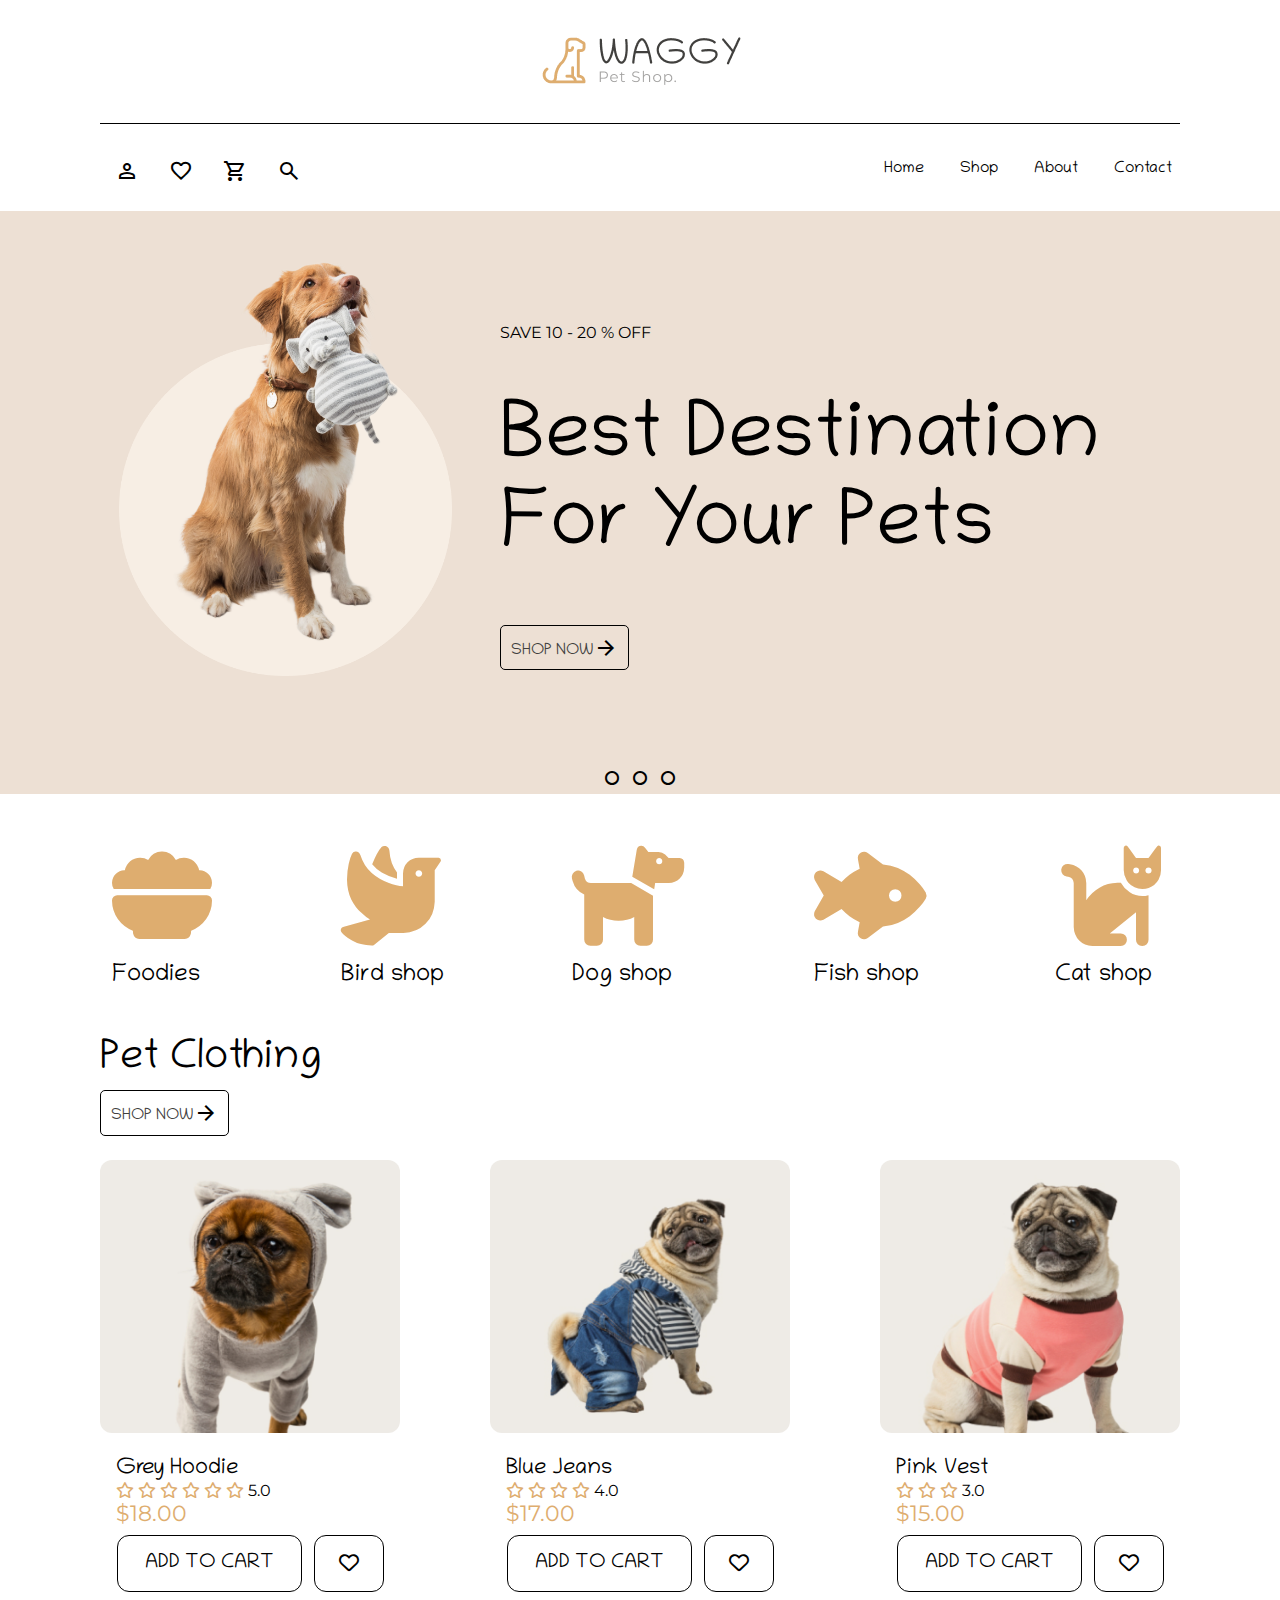
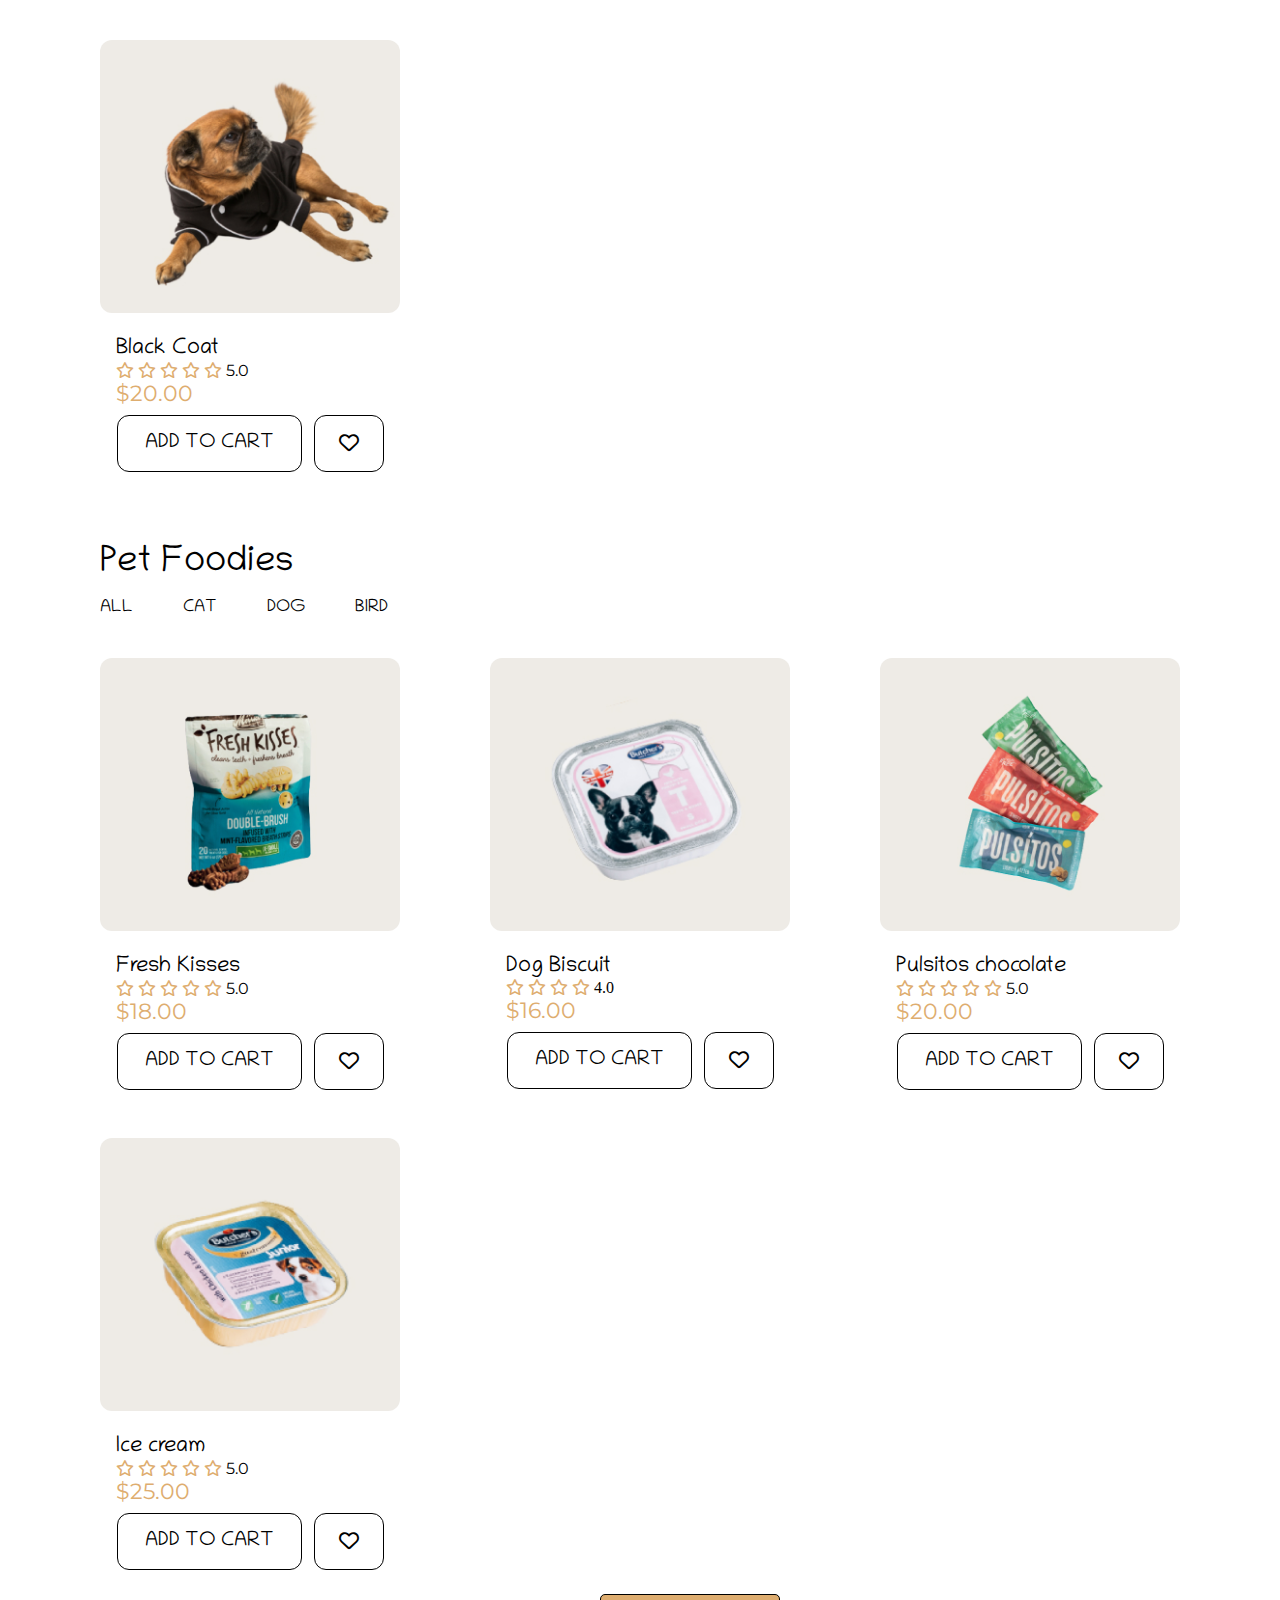
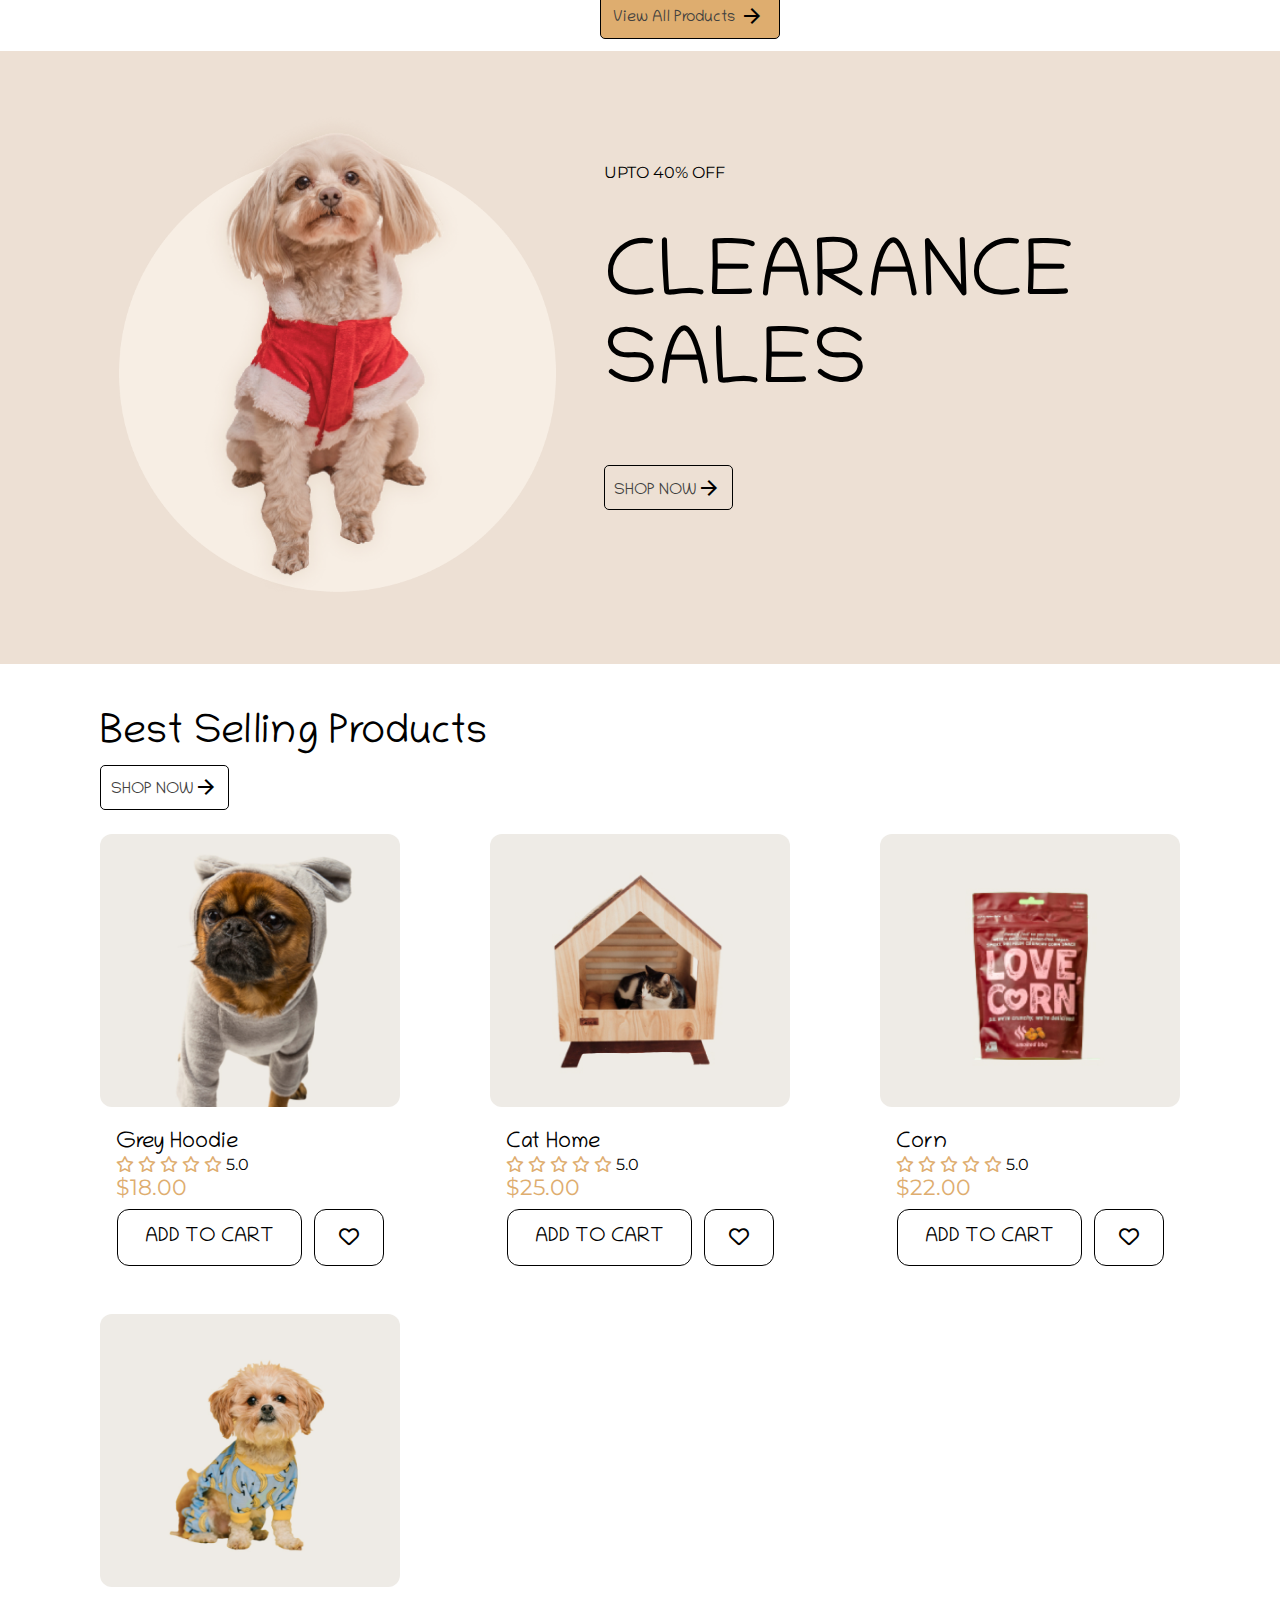
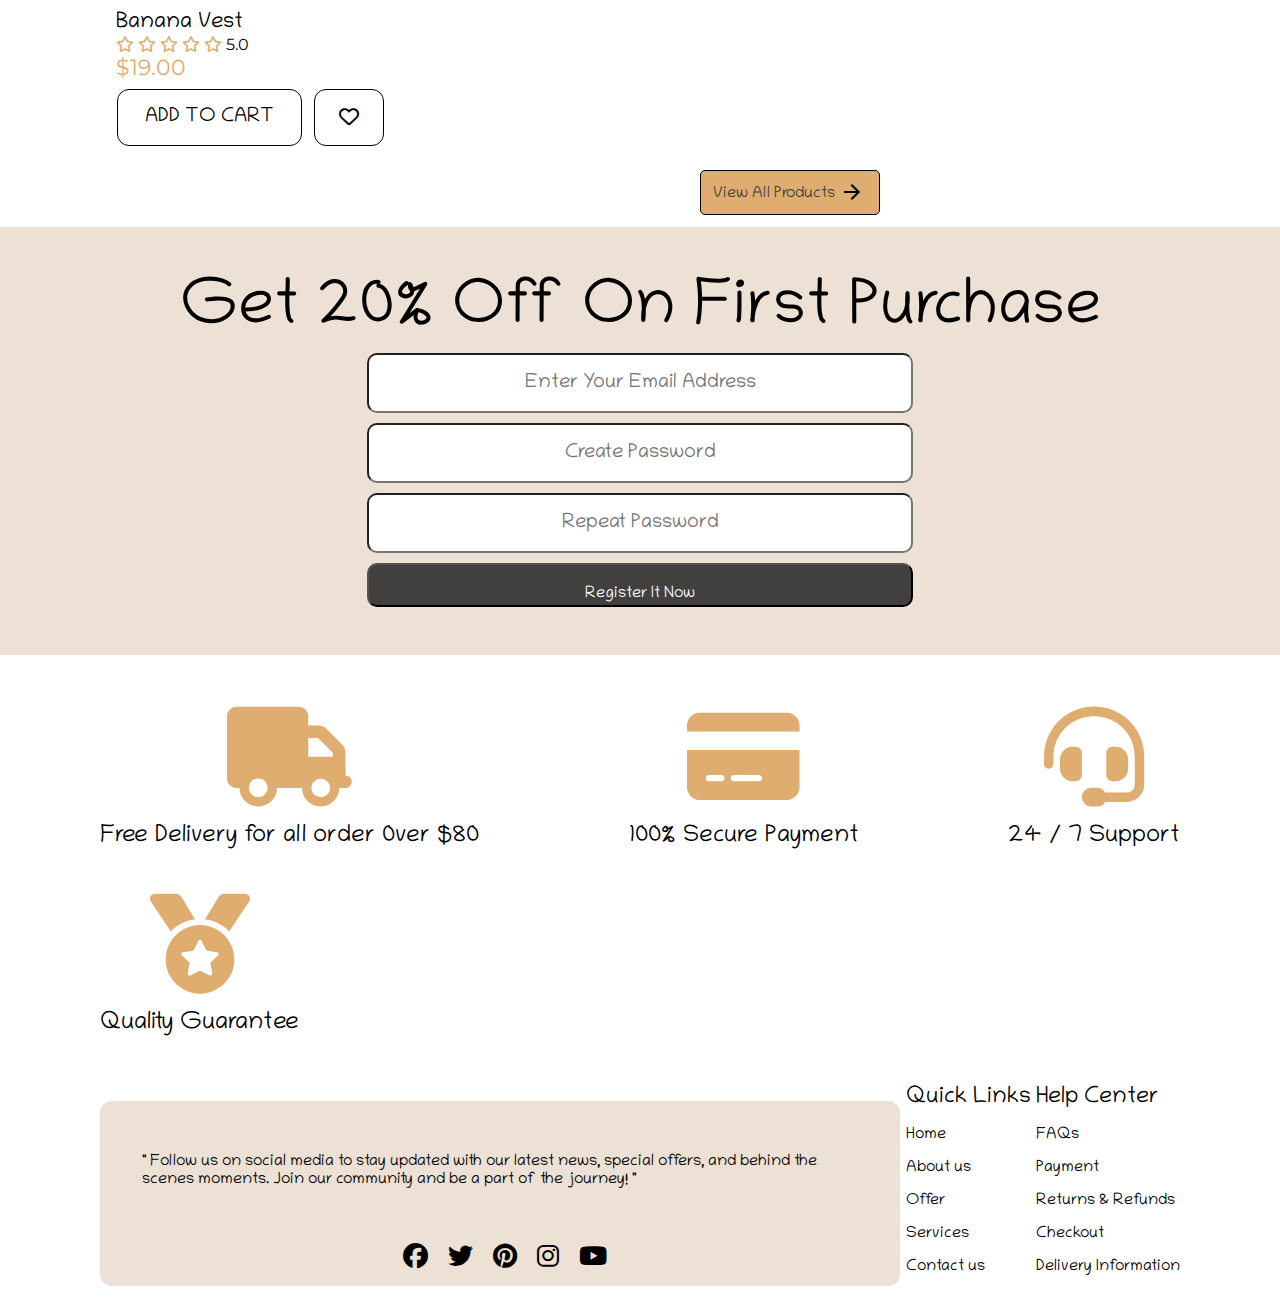
<file: index.html>
<!DOCTYPE html>
<html lang="en">

<head>
    <meta charset="UTF-8">
    <meta name="viewport" content="width=device-width, initial-scale=1.0">
    <title>Pet shop</title>
    <!-- font family links -->
    <link rel="preconnect" href="https://fonts.googleapis.com">
    <link rel="preconnect" href="https://fonts.gstatic.com" crossorigin>
    <link href="https://fonts.googleapis.com/css2?family=Chilanka&display=swap" rel="stylesheet">
    <link href="https://fonts.googleapis.com/css2?family=Montserrat:ital,wght@0,100..900;1,100..900&display=swap"
        rel="stylesheet">
    <!-- navbar icons links google fonts -->
    <link rel="stylesheet"
        href="https://fonts.googleapis.com/css2?family=Material+Symbols+Outlined:opsz,wght,FILL,GRAD@20..48,100..700,0..1,-50..200" />
    <!-- font awesome links -->
    <link rel="stylesheet" href="https://cdnjs.cloudflare.com/ajax/libs/font-awesome/6.7.2/css/all.min.css"
        integrity="sha512-Evv84Mr4kqVGRNSgIGL/F/aIDqQb7xQ2vcrdIwxfjThSH8CSR7PBEakCr51Ck+w+/U6swU2Im1vVX0SVk9ABhg=="
        crossorigin="anonymous" referrerpolicy="no-referrer" />
    <link rel="stylesheet" href="style.css">
</head>

<body>
    <header class="container">
        <div class="logo">
            <img src="images/logo.png" alt="logo image">
        </div>
        <div class="navbar">
            <div class="left_side_icons">
                <span class="material-symbols-outlined">
                    person
                </span>
                <span class="material-symbols-outlined">
                    favorite
                </span>
                <span class="material-symbols-outlined">
                    shopping_cart
                </span>
                <span class="material-symbols-outlined">
                    search
                </span>
            </div>
            <div class="right_side_icon">
                <span id="menu" class="material-symbols-outlined" onclick="showSidebar()">
                    menu
                </span>
            </div>
            <!-- display when min-width: 992px -->
            <div class="right_side_items">
                <ul class="right_side_items_list">
                    <li><a href="index.html" target="_parent" class="home_desktop">Home</a></li>
                    <li><a href="shop.html" target="_parent" class="shop_desktop">Shop</a></li>
                    <li>About</li>
                    <li>Contact</li>
                </ul>
            </div>


        </div>
    </header>
    <!-- hamburgur menu -->
    <div class="hamburgur_menu">
        <ul class="hamburgur_list">
            <li><a href="index.html" target="_parent" class="home_desktop">Home</a></li>
            <li><a href="shop.html" target="_parent" class="shop_desktop">Shop</a></li>
            <li>About</li>
            <li>Contact</li>
        </ul>
    </div>
    <main>
        <!-- image_1 banner -->
        <div class="banner_container">
            <div class="banner_section_1">
                <div class="banner_image_1">
                    <img src="images/banner-img.png" alt="banner_image_of_dog">
                </div>
                <div class="banner_1_text">
                    <p>SAVE 10 - 20 % OFF</p>
                    <h1> Best Destination For Your Pets</h1>
                    <!-- shop now button -->
                    <div class="shop_now_btn">
                        <div class="shop_now">SHOP NOW</div>
                        <span class="material-symbols-outlined">
                            arrow_forward
                        </span>
                    </div>
                </div>
            </div>
            <!-- next page logo ... -->
            <div class="fiber_manual_record">
                <span class="material-symbols-outlined">
                    fiber_manual_record
                </span>
                <span class="material-symbols-outlined">
                    fiber_manual_record
                </span>
                <span class="material-symbols-outlined">
                    fiber_manual_record
                </span>
            </div>

        </div>
        <!-- icon images selection part 1 -->
        <div class="icon_images_section container">
            <div class="foodies flex_child_container">
                <div class="bowl_image icon_image">
                    <i class="fa-solid fa-bowl-food"></i>
                </div>
                <div class="icon_images_txt">
                    Foodies
                </div>
            </div>

            <div class="bird_shop flex_child_container">
                <div class="bird_image icon_image">
                    <i class="fa-solid fa-dove"></i>
                </div>
                <div class="icon_images_txt">
                    Bird shop
                </div>
            </div>

            <div class="dog_shop flex_child_container">
                <div class="dog_image icon_image">
                    <i class="fa-solid fa-dog"></i>
                </div>
                <div class="icon_images_txt">
                    Dog shop
                </div>
            </div>

            <div class="fish_shop flex_child_container">
                <div class="fish_image icon_image">
                    <i class="fa-solid fa-fish-fins"></i>
                </div>
                <div class="icon_images_txt">
                    Fish shop
                </div>
            </div>

            <div class="cat_shop flex_child_container">
                <div class="cat_image icon_image">
                    <i class="fa-solid fa-cat"></i>
                </div>
                <div class="icon_images_txt">
                    Cat shop
                </div>
            </div>
        </div>
        <!-- pet clothing section -->
        <div class="pet_clothing_container container">
            <div class="pet_cloting_heading">
                <div class="pet_clothing_txt">Pet Clothing
                </div>
                <div class="shop_now_btn">
                    <div class="shop_now">SHOP NOW</div>
                    <span class="material-symbols-outlined">
                        arrow_forward
                    </span>
                </div>
            </div>
            <!-- pet image card section -->
            <div class="hoodie_cloths_container">
                <!-- commenting this part and using map to show the following card_container -->

                <!-- <div class="grey_hoodie card_container"> 
                    <div class="hoodie_img_card img_card">
                        <img src="images/blog-lg1.jpg" alt="dog_wearing_cloth">
                    </div>
                    <div class="hoodie_text_section text_section">
                        <div class="hoodie_txt txt">Grey Hoodie</div>
                        <div class="hoodie_rating rating">
                            <i class="fa-regular fa-star"></i>
                            <i class="fa-regular fa-star"></i>
                            <i class="fa-regular fa-star"></i>
                            <i class="fa-regular fa-star"></i>
                            <i class="fa-regular fa-star"></i>
                            5.0
                        </div>
                        <div class="price">$18.00</div>
                    </div>
                    <div class="card_love_btn_wrapper">
                        <div class="cart_btn">ADD TO CART</div>
                        <div class="love_react_btn">
                            <i class="fa-regular fa-heart"></i>
                        </div>
                    </div>
                </div> 

                <div class="jeans card_container">
                    <div class="jeans_img_card img_card">
                        <img src="images/item2.jpg" alt="dog_wearing_cloth">
                    </div>
                    <div class="jeans_text_selection text_section">
                        <div class="jeans_txt txt">Blue Jeans</div>
                        <div class="jeans_rating rating">
                            <i class="fa-regular fa-star"></i>
                            <i class="fa-regular fa-star"></i>
                            <i class="fa-regular fa-star"></i>
                            <i class="fa-regular fa-star"></i>
                            4.0
                        </div>
                        <div class="price">$17.00</div>
                    </div>
                    <div class="card_love_btn_wrapper">
                        <div class="cart_btn">ADD TO CART</div>
                        <div class="love_react_btn">
                            <i class="fa-regular fa-heart"></i>
                        </div>
                    </div>
                </div>

                <div class="pink_vest card_container">
                    <div class="pink_vest_img_card img_card">
                        <img src="images/item3.jpg" alt="dog_wearing_cloth">
                    </div>
                    <div class="pink_vest_text_section text_section">
                        <div class="pink_vest_txt txt">Pink vest</div>
                        <div class="pink_vest_rating rating">
                            <i class="fa-regular fa-star"></i>
                            <i class="fa-regular fa-star"></i>
                            <i class="fa-regular fa-star"></i>
                            3.0
                        </div>
                        <div class="price">$15.00</div>
                    </div>
                    <div class="card_love_btn_wrapper">
                        <div class="cart_btn">ADD TO CART</div>
                        <div class="love_react_btn">
                            <i class="fa-regular fa-heart"></i>
                        </div>
                    </div>
                </div>

                <div class="coat card_container">
                    <div class="coat_img_card img_card">
                        <img src="images/item4.jpg" alt="dog_wearing_cloth">
                    </div>
                    <div class="coat_text_section text_section">
                        <div class="coat_txt txt">black coat</div>
                        <div class="coat_rating rating">
                            <i class="fa-regular fa-star"></i>
                            <i class="fa-regular fa-star"></i>
                            <i class="fa-regular fa-star"></i>
                            <i class="fa-regular fa-star"></i>
                            <i class="fa-regular fa-star"></i>
                            5.0
                        </div>
                        <div class="price">$20.00</div>
                    </div>
                    <div class="card_love_btn_wrapper">
                        <div class="cart_btn">ADD TO CART</div>
                        <div class="love_react_btn">
                            <i class="fa-regular fa-heart"></i>
                        </div>
                    </div>
                </div>  -->

            </div>

        </div>
        <!-- Pet foodies section -->
        <div class="pet_foodies_container container">
            <div class="pet_foodies_heading">
                Pet Foodies
            </div>
            <div class="foodies_navbar_container">
                <ul class="foodies_navbar">
                    <li>ALL</li>
                    <li>CAT</li>
                    <li>DOG</li>
                    <li>BIRD</li>
                </ul>
            </div>
            <div class="foodies_container">
                <!-- foodies card section -->
                <div class="fresh_kisses card_container">
                    <div class="fresh_kisses_img_card img_card">
                        <img src="images/item9.jpg" alt="food">
                    </div>
                    <div class="fresh_kisses_text_section text_section">
                        <div class="fresh_kisses_txt txt">Fresh Kisses</div>
                        <div class="fresh_kisses_rating rating">
                            <i class="fa-regular fa-star"></i>
                            <i class="fa-regular fa-star"></i>
                            <i class="fa-regular fa-star"></i>
                            <i class="fa-regular fa-star"></i>
                            <i class="fa-regular fa-star"></i>
                            5.0
                        </div>
                        <div class="price">$18.00</div>
                    </div>
                    <div class="card_love_btn_wrapper">
                        <div class="cart_btn">ADD TO CART</div>
                        <div class="love_react_btn">
                            <i class="fa-regular fa-heart"></i>
                        </div>
                    </div>
                </div>

                <div class="biscuit card_container">
                    <div class="biscuit_img_card img_card">
                        <img src="images/item10.jpg" alt="food">
                    </div>
                    <div class="biscuit_text_section text_section">
                        <div class="biscuit_txt txt">Dog Biscuit</div>
                        <div class="hoodie_rating">
                            <i class="fa-regular fa-star"></i>
                            <i class="fa-regular fa-star"></i>
                            <i class="fa-regular fa-star"></i>
                            <i class="fa-regular fa-star"></i>
                            4.0
                        </div>
                        <div class="price">$16.00</div>
                    </div>
                    <div class="card_love_btn_wrapper">
                        <div class="cart_btn">ADD TO CART</div>
                        <div class="love_react_btn">
                            <i class="fa-regular fa-heart"></i>
                        </div>
                    </div>
                </div>

                <div class="Pulsitos card_container">
                    <div class="Pulsitos_img_card img_card">
                        <img src="images/item11.jpg" alt="food">
                    </div>
                    <div class="Pulsitos_text_section text_section">
                        <div class="Pulsitos_txt txt">Pulsitos chocolate</div>
                        <div class="Pulsitos_rating rating">
                            <i class="fa-regular fa-star"></i>
                            <i class="fa-regular fa-star"></i>
                            <i class="fa-regular fa-star"></i>
                            <i class="fa-regular fa-star"></i>
                            <i class="fa-regular fa-star"></i>
                            5.0
                        </div>
                        <div class="price">$20.00</div>
                    </div>
                    <div class="card_love_btn_wrapper">
                        <div class="cart_btn">ADD TO CART</div>
                        <div class="love_react_btn">
                            <i class="fa-regular fa-heart"></i>
                        </div>
                    </div>
                </div>

                <div class="ice_cream card_container">
                    <div class="ice_cream_img_card img_card">
                        <img src="images/item12.jpg" alt="food">
                    </div>
                    <div class="ice_cream_text_section text_section">
                        <div class="ice_cream_txt txt">Ice cream</div>
                        <div class="ice_cream_rating rating">
                            <i class="fa-regular fa-star"></i>
                            <i class="fa-regular fa-star"></i>
                            <i class="fa-regular fa-star"></i>
                            <i class="fa-regular fa-star"></i>
                            <i class="fa-regular fa-star"></i>
                            5.0
                        </div>
                        <div class="price">$25.00</div>
                    </div>
                    <div class="card_love_btn_wrapper">
                        <div class="cart_btn">ADD TO CART</div>
                        <div class="love_react_btn">
                            <i class="fa-regular fa-heart"></i>
                        </div>
                    </div>
                </div>
            </div>

        </div>
        <!-- view more product button -->
        <div class="view_all_products_btn">
            <div class="view_all_products">View All Products</div>
            <span class="material-symbols-outlined">
                arrow_forward
            </span>
        </div>
        <!-- banner section 2 -->
        <div class="banner_container">
            <div class="banner_section_1">
                <div class="banner_image_1">
                    <img src="images/banner-img2.png" alt="banner_image_of_dog">
                </div>
                <div class="banner_1_text">
                    <p>UPTO 40% OFF</p>
                    <h1> CLEARANCE SALES</h1>
                    <!-- shop now button -->
                    <div class="shop_now_btn">
                        <div class="shop_now">SHOP NOW</div>
                        <span class="material-symbols-outlined">
                            arrow_forward
                        </span>
                    </div>
                </div>
            </div>
        </div>
        <!-- best selling products section -->
        <div class="pet_clothing_container container">
            <div class="pet_cloting_heading">
                <div class="pet_clothing_txt best_selling_txt">Best Selling Products
                </div>
                <div class="shop_now_btn">
                    <div class="shop_now">SHOP NOW</div>
                    <span class="material-symbols-outlined">
                        arrow_forward
                    </span>
                </div>
            </div>
            <!-- product image card section -->
            <div class="hoodie_cloths_container">
                <div class="grey_hoodie card_container">
                    <div class="hoodie_img_card img_card">
                        <img src="images/blog-lg1.jpg" alt="dog_wearing_cloth">
                    </div>
                    <div class="hoodie_text_section text_section">
                        <div class="hoodie_txt txt">Grey Hoodie</div>
                        <div class="hoodie_rating rating">
                            <i class="fa-regular fa-star"></i>
                            <i class="fa-regular fa-star"></i>
                            <i class="fa-regular fa-star"></i>
                            <i class="fa-regular fa-star"></i>
                            <i class="fa-regular fa-star"></i>
                            5.0
                        </div>
                        <div class="price">$18.00</div>
                    </div>
                    <div class="card_love_btn_wrapper">
                        <div class="cart_btn">ADD TO CART</div>
                        <div class="love_react_btn">
                            <i class="fa-regular fa-heart"></i>
                        </div>
                    </div>
                </div>
                <!-- hidden items on mobile -->
                <div class="cat_home card_container">
                    <div class="cat_home_img_card img_card">
                        <img src="images/item5.jpg" alt="dog_home">
                    </div>
                    <div class="cat_home_text_section text_section">
                        <div class="cat_home_txt txt">Cat Home</div>
                        <div class="cat_home_rating rating">
                            <i class="fa-regular fa-star"></i>
                            <i class="fa-regular fa-star"></i>
                            <i class="fa-regular fa-star"></i>
                            <i class="fa-regular fa-star"></i>
                            <i class="fa-regular fa-star"></i>
                            5.0
                        </div>
                        <div class="price">$25.00</div>
                    </div>
                    <div class="card_love_btn_wrapper">
                        <div class="cart_btn">ADD TO CART</div>
                        <div class="love_react_btn">
                            <i class="fa-regular fa-heart"></i>
                        </div>
                    </div>
                </div>

                <div class="corn card_container">
                    <div class="corn_img_card img_card">
                        <img src="images/item14.jpg" alt="corn_packet">
                    </div>
                    <div class="corn_text_section text_section">
                        <div class="corn_txt txt">Corn</div>
                        <div class="corn_rating rating">
                            <i class="fa-regular fa-star"></i>
                            <i class="fa-regular fa-star"></i>
                            <i class="fa-regular fa-star"></i>
                            <i class="fa-regular fa-star"></i>
                            <i class="fa-regular fa-star"></i>
                            5.0
                        </div>
                        <div class="price">$22.00</div>
                    </div>
                    <div class="card_love_btn_wrapper">
                        <div class="cart_btn">ADD TO CART</div>
                        <div class="love_react_btn">
                            <i class="fa-regular fa-heart"></i>
                        </div>
                    </div>
                </div>

                <div class="banana_vest card_container">
                    <div class="banana_vest_img_card img_card">
                        <img src="images/blog-lg4.jpg" alt="banana_vest">
                    </div>
                    <div class="banana_vest_text_section text_section">
                        <div class="banana_vest_txt txt">Banana Vest</div>
                        <div class="banana_vest_rating rating">
                            <i class="fa-regular fa-star"></i>
                            <i class="fa-regular fa-star"></i>
                            <i class="fa-regular fa-star"></i>
                            <i class="fa-regular fa-star"></i>
                            <i class="fa-regular fa-star"></i>
                            5.0
                        </div>
                        <div class="price">$19.00</div>
                    </div>
                    <div class="card_love_btn_wrapper">
                        <div class="cart_btn">ADD TO CART</div>
                        <div class="love_react_btn">
                            <i class="fa-regular fa-heart"></i>
                        </div>
                    </div>
                </div>
            </div>
            <!-- view more product button -->
            <div class="view_all_products_btn">
                <div class="view_all_products">View All Products</div>
                <span class="material-symbols-outlined">
                    arrow_forward
                </span>
            </div>
        </div>
        <!-- registration section -->
        <div class="registration_container">
            <div class="register_heading">Get 20% Off On First Purchase </div>
            <div class="form">
                <input type="email" placeholder="Enter Your Email Address">
                <input type="password" placeholder="Create Password">
                <input type="password" placeholder="Repeat Password">
                <button type="button">Register It Now</button>

            </div>
        </div>

        <!-- icon image selection part 2 -->
        <div class="icon_images_section_2 container_2 container">
            <div class="delivery flex_child_container_2">
                <div class="truck_image icon_image_2">
                    <i class="fa-solid fa-truck"></i>
                </div>
                <div class="icon_images_txt_2">
                    Free Delivery for all order 0ver $80
                </div>
            </div>

            <div class="secure_payment flex_child_container_2">
                <div class="secure_payment_image icon_image_2">
                    <i class="fa-solid fa-credit-card"></i>
                </div>
                <div class="icon_images_txt_2">
                    100% Secure Payment
                </div>
            </div>

            <div class="support flex_child_container_2">
                <div class="support icon_image_2">
                    <i class="fa-solid fa-headset"></i>
                </div>
                <div class="icon_images_txt_2">
                    24 / 7 Support
                </div>
            </div>

            <div class="quality flex_child_container_2">
                <div class="quality_image icon_image_2">
                    <i class="fa-solid fa-medal"></i>
                </div>
                <div class="icon_images_txt_2">
                    Quality Guarantee
                </div>
            </div>
        </div>

    </main>
    <footer>
        <div class="footer_wrapper container">
            <!-- icons part -->
            <div class="social_media_icon_container">
                <div class="text_section">" Follow us on social media to stay
                    updated with our latest news, special
                    offers, and behind the scenes moments. Join our community and be a part of the journey! "</div>
                <ul class="social_media_icon">
                    <li><i class="fa-brands fa-facebook"></i></li>
                    <li><i class="fa-brands fa-twitter"></i></li>
                    <li><i class="fa-brands fa-pinterest"></i></li>
                    <li><i class="fa-brands fa-instagram"></i></li>
                    <li><i class="fa-brands fa-youtube"></i></li>
                </ul>
            </div>
            <!-- quick links part -->
            <div class="quick_links_container">Quick Links
                <ul class="quick_links_list">
                    <li>Home</li>
                    <li>About us</li>
                    <li>Offer</li>
                    <li>Services</li>
                    <li>Contact us</li>
                </ul>

            </div>
            <!-- help center part -->
            <div class="help_center_container">Help Center
                <ul class="help_center_list">
                    <li>FAQs</li>
                    <li>Payment</li>
                    <li>Returns & Refunds</li>
                    <li>Checkout</li>
                    <li>Delivery Information</li>
                </ul>

            </div>

        </div>
    </footer>
    <script src="script.js"></script>
</body>

</html>
</file>
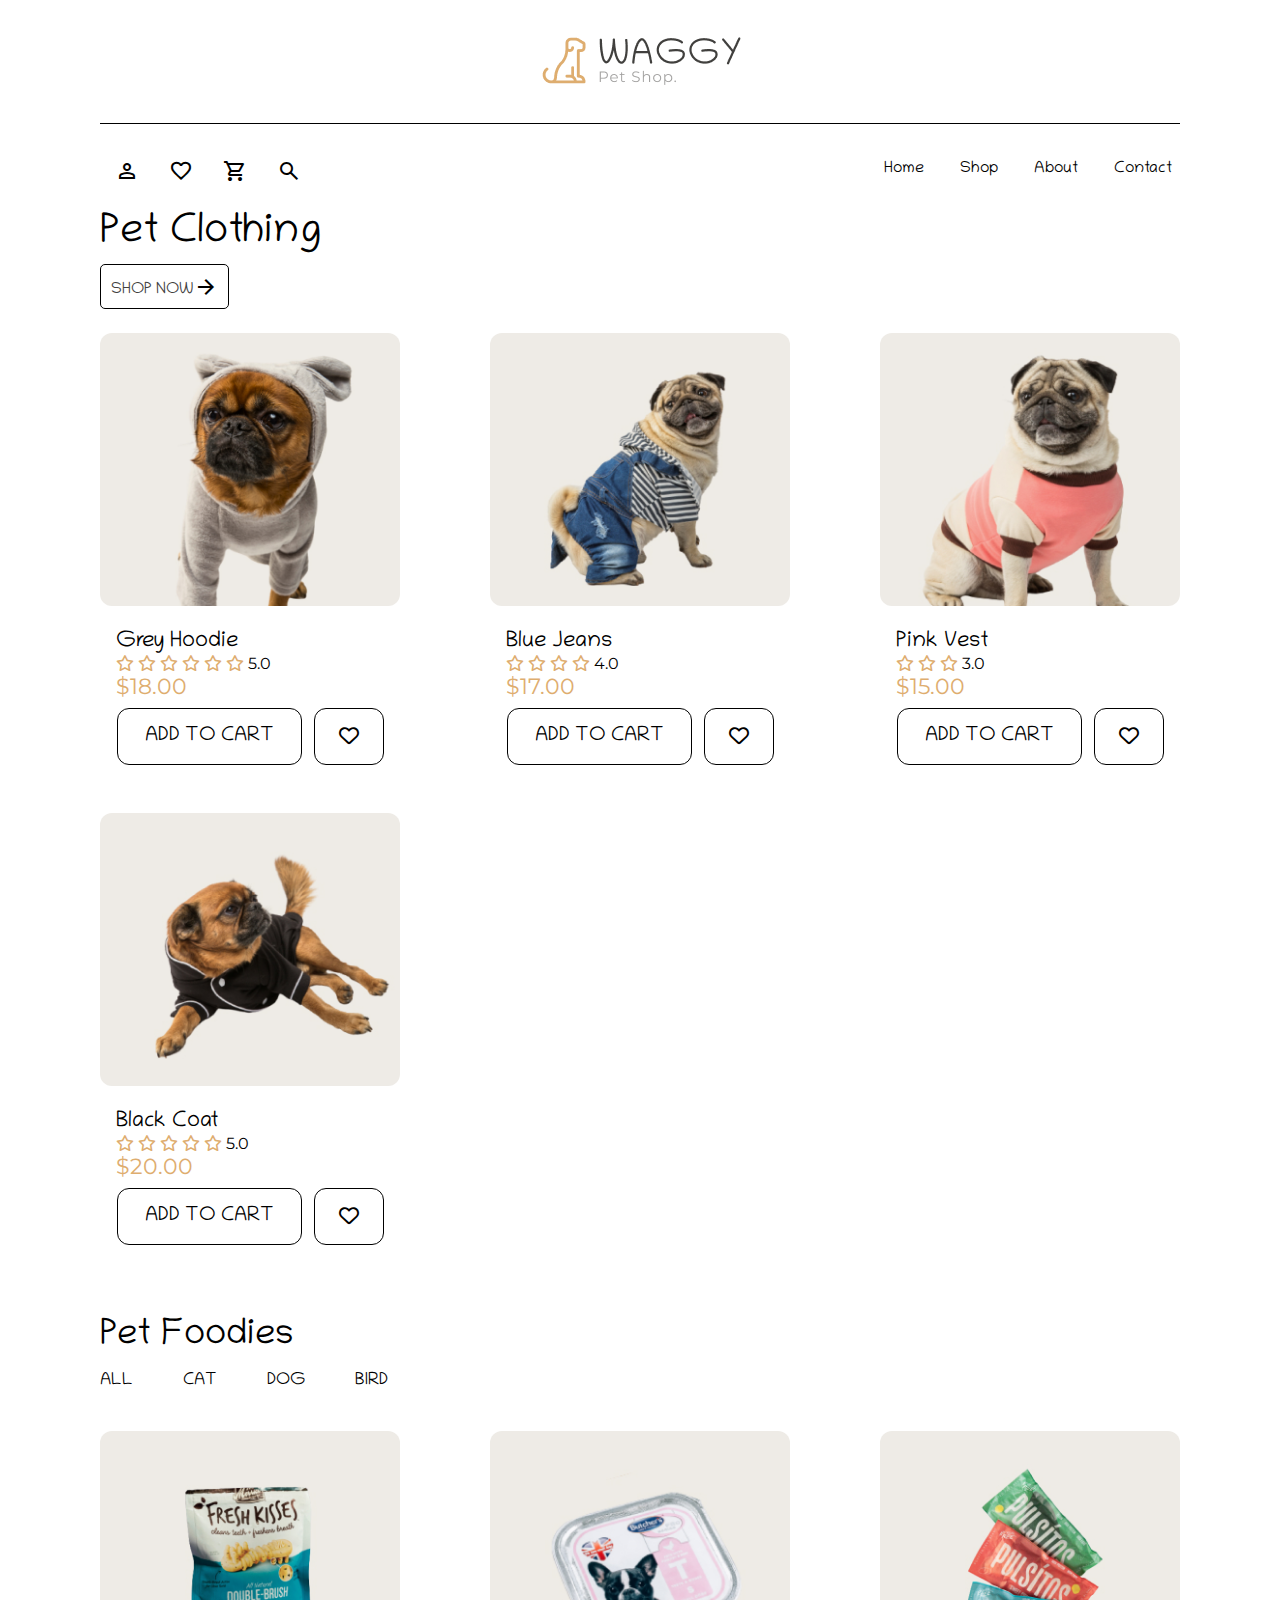
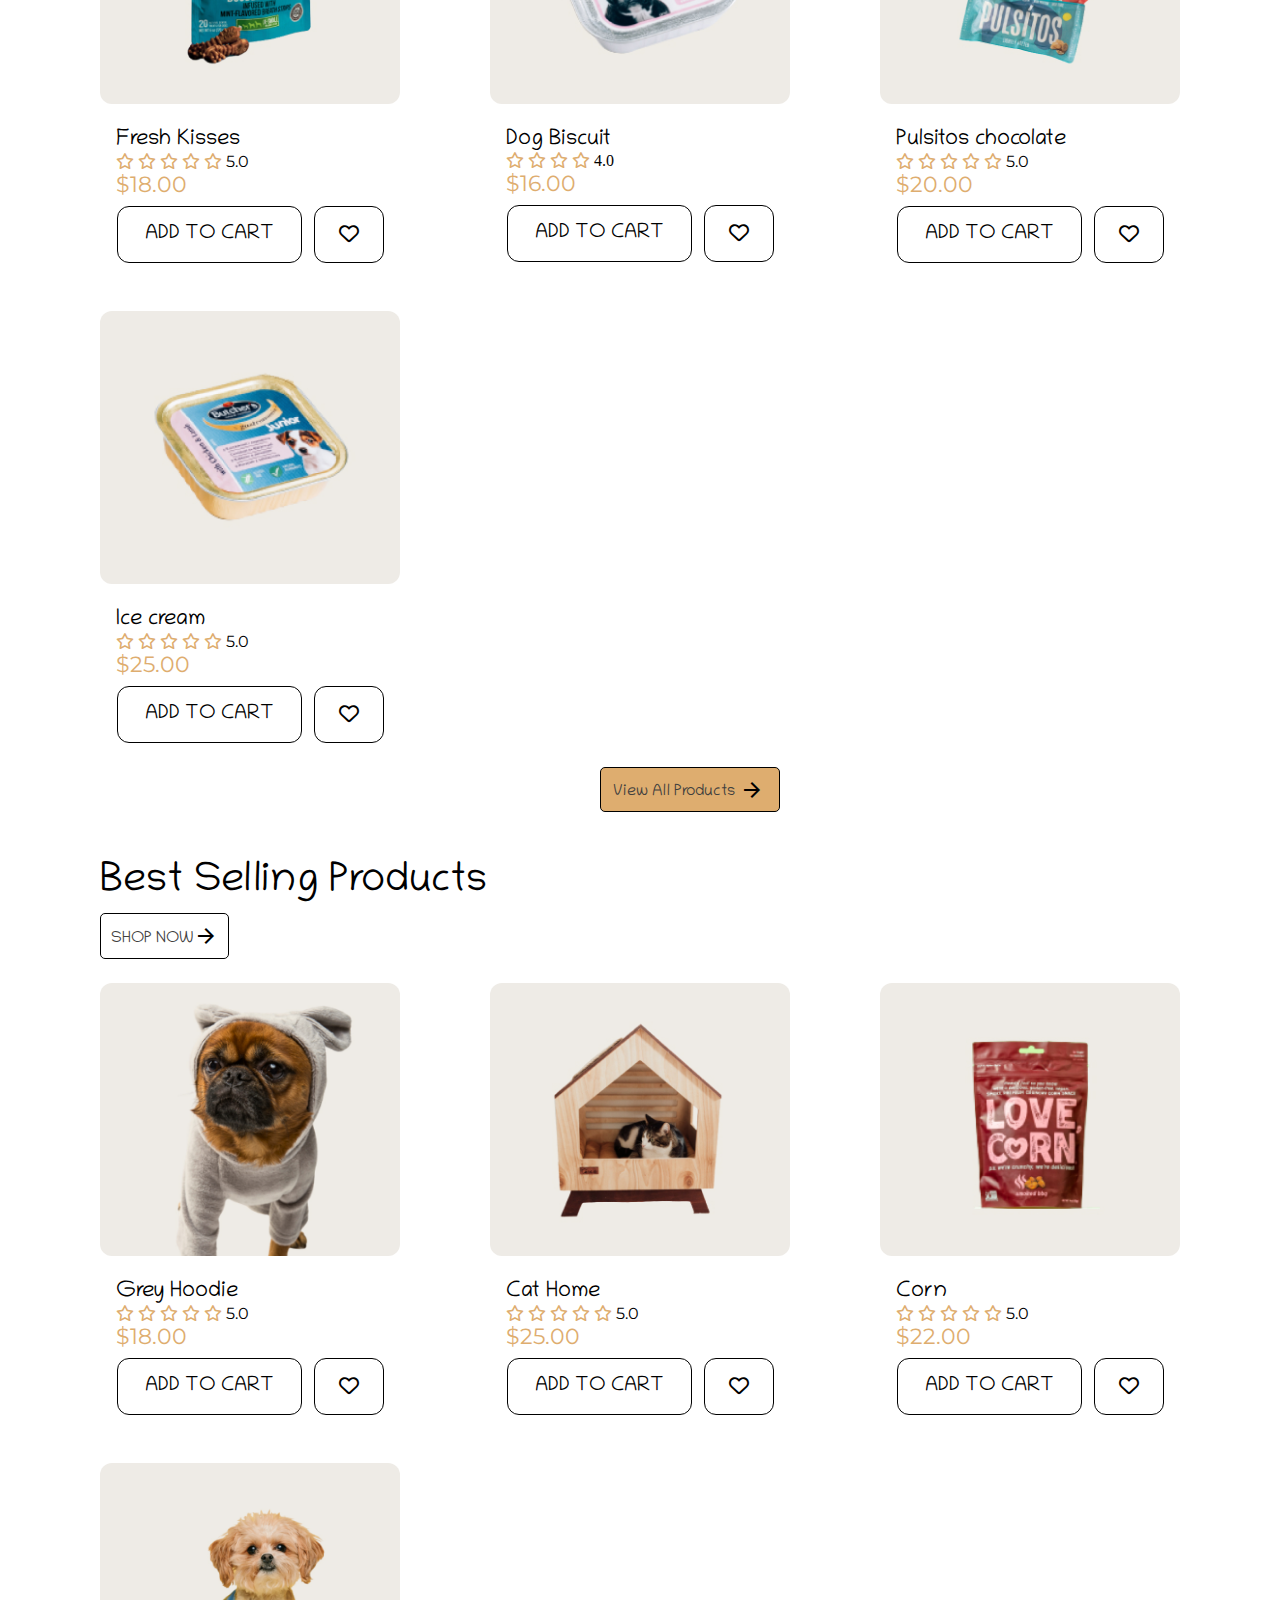
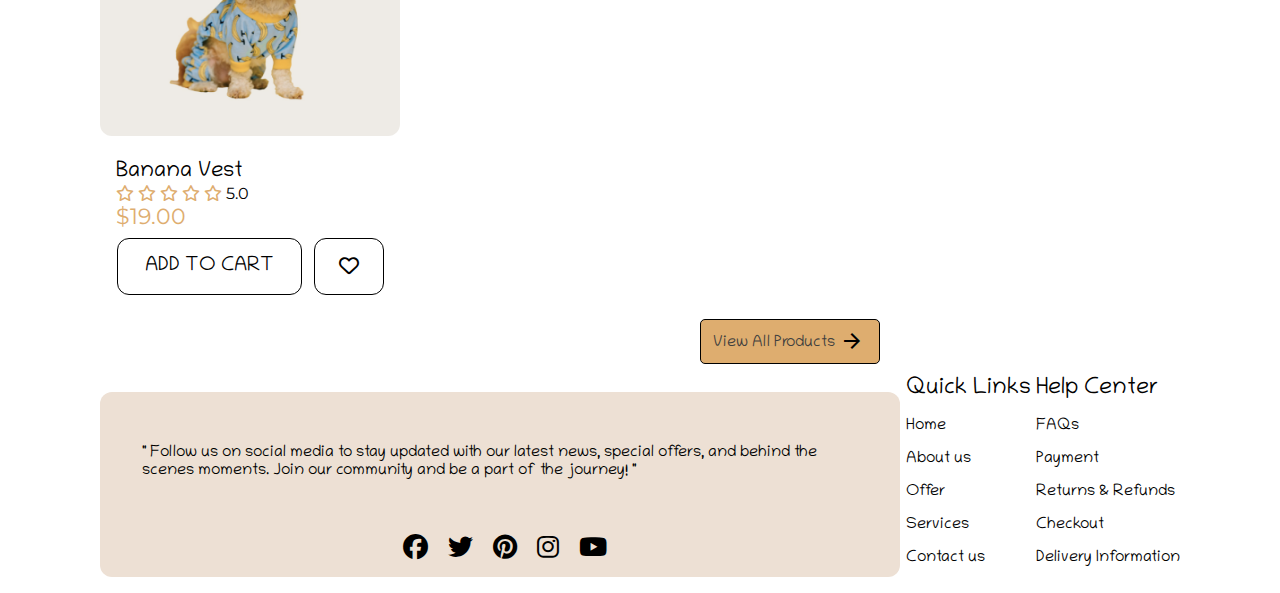
<file: shop.html>
<!DOCTYPE html>
<html lang="en">

<head>
    <meta charset="UTF-8">
    <meta name="viewport" content="width=device-width, initial-scale=1.0">
    <title>shop</title>
    <link rel="stylesheet" href="style.css">
</head>

<body>
    <!DOCTYPE html>
    <html lang="en">

    <head>
        <meta charset="UTF-8">
        <meta name="viewport" content="width=device-width, initial-scale=1.0">
        <title>Pet shop</title>
        <!-- font family links -->
        <link rel="preconnect" href="https://fonts.googleapis.com">
        <link rel="preconnect" href="https://fonts.gstatic.com" crossorigin>
        <link href="https://fonts.googleapis.com/css2?family=Chilanka&display=swap" rel="stylesheet">
        <link href="https://fonts.googleapis.com/css2?family=Montserrat:ital,wght@0,100..900;1,100..900&display=swap"
            rel="stylesheet">
        <!-- navbar icons links google fonts -->
        <link rel="stylesheet"
            href="https://fonts.googleapis.com/css2?family=Material+Symbols+Outlined:opsz,wght,FILL,GRAD@20..48,100..700,0..1,-50..200" />
        <!-- font awesome links -->
        <link rel="stylesheet" href="https://cdnjs.cloudflare.com/ajax/libs/font-awesome/6.7.2/css/all.min.css"
            integrity="sha512-Evv84Mr4kqVGRNSgIGL/F/aIDqQb7xQ2vcrdIwxfjThSH8CSR7PBEakCr51Ck+w+/U6swU2Im1vVX0SVk9ABhg=="
            crossorigin="anonymous" referrerpolicy="no-referrer" />
        <link rel="stylesheet" href="style.css">
    </head>

    <body>
        <header class="container">
            <div class="logo">
                <img src="images/logo.png" alt="logo image">
            </div>
            <div class="navbar">
                <div class="left_side_icons">
                    <span class="material-symbols-outlined">
                        person
                    </span>
                    <span class="material-symbols-outlined">
                        favorite
                    </span>
                    <span class="material-symbols-outlined">
                        shopping_cart
                    </span>
                    <span class="material-symbols-outlined">
                        search
                    </span>
                </div>
                <div class="right_side_icon">
                    <span id="menu" class="material-symbols-outlined" onclick="showSidebar()">
                        menu
                    </span>
                </div>
                <!-- display when min-width: 992px -->
                <div class="right_side_items">
                    <ul class="right_side_items_list">
                        <li><a href="index.html" target="_parent" class="home_desktop">Home</a></li>
                        <li><a href="shop.html" target="_parent" class="shop_desktop">Shop</a></li>
                        <li>About</li>
                        <li>Contact</li>
                    </ul>
                </div>


            </div>
        </header>
        <!-- hamburgur menu -->
        <div class="hamburgur_menu">
            <ul class="hamburgur_list">
                <li><a href="index.html" target="_parent" class="home_desktop">Home</a></li>
                <li><a href="shop.html" target="_parent" class="shop_desktop">Shop</a></li>
                <li>About</li>
                <li>Contact</li>
            </ul>
        </div>
        <main>
            <!-- pet clothing section -->
            <div class="pet_clothing_container container">
                <div class="pet_cloting_heading">
                    <div class="pet_clothing_txt">Pet Clothing
                    </div>
                    <div class="shop_now_btn">
                        <div class="shop_now">SHOP NOW</div>
                        <span class="material-symbols-outlined">
                            arrow_forward
                        </span>
                    </div>
                </div>
                <!-- pet image card section -->
                <div class="hoodie_cloths_container">
                    <div class="grey_hoodie card_container">
                        <div class="hoodie_img_card img_card">
                            <img src="images/blog-lg1.jpg" alt="dog_wearing_cloth">
                        </div>
                        <div class="hoodie_text_section text_section">
                            <div class="hoodie_txt txt">Grey Hoodie</div>
                            <div class="hoodie_rating rating">
                                <i class="fa-regular fa-star"></i>
                                <i class="fa-regular fa-star"></i>
                                <i class="fa-regular fa-star"></i>
                                <i class="fa-regular fa-star"></i>
                                <i class="fa-regular fa-star"></i>
                                5.0
                            </div>
                            <div class="price">$18.00</div>
                        </div>
                        <div class="card_love_btn_wrapper">
                            <div class="cart_btn">ADD TO CART</div>
                            <div class="love_react_btn">
                                <i class="fa-regular fa-heart"></i>
                            </div>
                        </div>
                    </div>

                    <div class="jeans card_container">
                        <div class="jeans_img_card img_card">
                            <img src="images/item2.jpg" alt="dog_wearing_cloth">
                        </div>
                        <div class="jeans_text_selection text_section">
                            <div class="jeans_txt txt">Blue Jeans</div>
                            <div class="jeans_rating rating">
                                <i class="fa-regular fa-star"></i>
                                <i class="fa-regular fa-star"></i>
                                <i class="fa-regular fa-star"></i>
                                <i class="fa-regular fa-star"></i>
                                4.0
                            </div>
                            <div class="price">$17.00</div>
                        </div>
                        <div class="card_love_btn_wrapper">
                            <div class="cart_btn">ADD TO CART</div>
                            <div class="love_react_btn">
                                <i class="fa-regular fa-heart"></i>
                            </div>
                        </div>
                    </div>

                    <div class="pink_vest card_container">
                        <div class="pink_vest_img_card img_card">
                            <img src="images/item3.jpg" alt="dog_wearing_cloth">
                        </div>
                        <div class="pink_vest_text_section text_section">
                            <div class="pink_vest_txt txt">Pink vest</div>
                            <div class="pink_vest_rating rating">
                                <i class="fa-regular fa-star"></i>
                                <i class="fa-regular fa-star"></i>
                                <i class="fa-regular fa-star"></i>
                                3.0
                            </div>
                            <div class="price">$15.00</div>
                        </div>
                        <div class="card_love_btn_wrapper">
                            <div class="cart_btn">ADD TO CART</div>
                            <div class="love_react_btn">
                                <i class="fa-regular fa-heart"></i>
                            </div>
                        </div>
                    </div>

                    <div class="coat card_container">
                        <div class="coat_img_card img_card">
                            <img src="images/item4.jpg" alt="dog_wearing_cloth">
                        </div>
                        <div class="coat_text_section text_section">
                            <div class="coat_txt txt">black coat</div>
                            <div class="coat_rating rating">
                                <i class="fa-regular fa-star"></i>
                                <i class="fa-regular fa-star"></i>
                                <i class="fa-regular fa-star"></i>
                                <i class="fa-regular fa-star"></i>
                                <i class="fa-regular fa-star"></i>
                                5.0
                            </div>
                            <div class="price">$20.00</div>
                        </div>
                        <div class="card_love_btn_wrapper">
                            <div class="cart_btn">ADD TO CART</div>
                            <div class="love_react_btn">
                                <i class="fa-regular fa-heart"></i>
                            </div>
                        </div>
                    </div>

                </div>

            </div>
            <!-- Pet foodies section -->
            <div class="pet_foodies_container container">
                <div class="pet_foodies_heading">
                    Pet Foodies
                </div>
                <div class="foodies_navbar_container">
                    <ul class="foodies_navbar">
                        <li>ALL</li>
                        <li>CAT</li>
                        <li>DOG</li>
                        <li>BIRD</li>
                    </ul>
                </div>
                <div class="foodies_container">
                    <!-- foodies card section -->
                    <div class="fresh_kisses card_container">
                        <div class="fresh_kisses_img_card img_card">
                            <img src="images/item9.jpg" alt="food">
                        </div>
                        <div class="fresh_kisses_text_section text_section">
                            <div class="fresh_kisses_txt txt">Fresh Kisses</div>
                            <div class="fresh_kisses_rating rating">
                                <i class="fa-regular fa-star"></i>
                                <i class="fa-regular fa-star"></i>
                                <i class="fa-regular fa-star"></i>
                                <i class="fa-regular fa-star"></i>
                                <i class="fa-regular fa-star"></i>
                                5.0
                            </div>
                            <div class="price">$18.00</div>
                        </div>
                        <div class="card_love_btn_wrapper">
                            <div class="cart_btn">ADD TO CART</div>
                            <div class="love_react_btn">
                                <i class="fa-regular fa-heart"></i>
                            </div>
                        </div>
                    </div>

                    <div class="biscuit card_container">
                        <div class="biscuit_img_card img_card">
                            <img src="images/item10.jpg" alt="food">
                        </div>
                        <div class="biscuit_text_section text_section">
                            <div class="biscuit_txt txt">Dog Biscuit</div>
                            <div class="hoodie_rating">
                                <i class="fa-regular fa-star"></i>
                                <i class="fa-regular fa-star"></i>
                                <i class="fa-regular fa-star"></i>
                                <i class="fa-regular fa-star"></i>
                                4.0
                            </div>
                            <div class="price">$16.00</div>
                        </div>
                        <div class="card_love_btn_wrapper">
                            <div class="cart_btn">ADD TO CART</div>
                            <div class="love_react_btn">
                                <i class="fa-regular fa-heart"></i>
                            </div>
                        </div>
                    </div>

                    <div class="Pulsitos card_container">
                        <div class="Pulsitos_img_card img_card">
                            <img src="images/item11.jpg" alt="food">
                        </div>
                        <div class="Pulsitos_text_section text_section">
                            <div class="Pulsitos_txt txt">Pulsitos chocolate</div>
                            <div class="Pulsitos_rating rating">
                                <i class="fa-regular fa-star"></i>
                                <i class="fa-regular fa-star"></i>
                                <i class="fa-regular fa-star"></i>
                                <i class="fa-regular fa-star"></i>
                                <i class="fa-regular fa-star"></i>
                                5.0
                            </div>
                            <div class="price">$20.00</div>
                        </div>
                        <div class="card_love_btn_wrapper">
                            <div class="cart_btn">ADD TO CART</div>
                            <div class="love_react_btn">
                                <i class="fa-regular fa-heart"></i>
                            </div>
                        </div>
                    </div>

                    <div class="ice_cream card_container">
                        <div class="ice_cream_img_card img_card">
                            <img src="images/item12.jpg" alt="food">
                        </div>
                        <div class="ice_cream_text_section text_section">
                            <div class="ice_cream_txt txt">Ice cream</div>
                            <div class="ice_cream_rating rating">
                                <i class="fa-regular fa-star"></i>
                                <i class="fa-regular fa-star"></i>
                                <i class="fa-regular fa-star"></i>
                                <i class="fa-regular fa-star"></i>
                                <i class="fa-regular fa-star"></i>
                                5.0
                            </div>
                            <div class="price">$25.00</div>
                        </div>
                        <div class="card_love_btn_wrapper">
                            <div class="cart_btn">ADD TO CART</div>
                            <div class="love_react_btn">
                                <i class="fa-regular fa-heart"></i>
                            </div>
                        </div>
                    </div>
                </div>

            </div>
            <!-- view more product button -->
            <div class="view_all_products_btn">
                <div class="view_all_products">View All Products</div>
                <span class="material-symbols-outlined">
                    arrow_forward
                </span>
            </div>

            <!-- best selling products section -->
            <div class="pet_clothing_container container">
                <div class="pet_cloting_heading">
                    <div class="pet_clothing_txt best_selling_txt">Best Selling Products
                    </div>
                    <div class="shop_now_btn">
                        <div class="shop_now">SHOP NOW</div>
                        <span class="material-symbols-outlined">
                            arrow_forward
                        </span>
                    </div>
                </div>
                <!-- product image card section -->
                <div class="hoodie_cloths_container">
                    <div class="grey_hoodie card_container">
                        <div class="hoodie_img_card img_card">
                            <img src="images/blog-lg1.jpg" alt="dog_wearing_cloth">
                        </div>
                        <div class="hoodie_text_section text_section">
                            <div class="hoodie_txt txt">Grey Hoodie</div>
                            <div class="hoodie_rating rating">
                                <i class="fa-regular fa-star"></i>
                                <i class="fa-regular fa-star"></i>
                                <i class="fa-regular fa-star"></i>
                                <i class="fa-regular fa-star"></i>
                                <i class="fa-regular fa-star"></i>
                                5.0
                            </div>
                            <div class="price">$18.00</div>
                        </div>
                        <div class="card_love_btn_wrapper">
                            <div class="cart_btn">ADD TO CART</div>
                            <div class="love_react_btn">
                                <i class="fa-regular fa-heart"></i>
                            </div>
                        </div>
                    </div>

                    <div class="cat_home card_container">
                        <div class="cat_home_img_card img_card">
                            <img src="images/item5.jpg" alt="dog_home">
                        </div>
                        <div class="cat_home_text_section text_section">
                            <div class="cat_home_txt txt">Cat Home</div>
                            <div class="cat_home_rating rating">
                                <i class="fa-regular fa-star"></i>
                                <i class="fa-regular fa-star"></i>
                                <i class="fa-regular fa-star"></i>
                                <i class="fa-regular fa-star"></i>
                                <i class="fa-regular fa-star"></i>
                                5.0
                            </div>
                            <div class="price">$25.00</div>
                        </div>
                        <div class="card_love_btn_wrapper">
                            <div class="cart_btn">ADD TO CART</div>
                            <div class="love_react_btn">
                                <i class="fa-regular fa-heart"></i>
                            </div>
                        </div>
                    </div>

                    <div class="corn card_container">
                        <div class="corn_img_card img_card">
                            <img src="images/item14.jpg" alt="corn_packet">
                        </div>
                        <div class="corn_text_section text_section">
                            <div class="corn_txt txt">Corn</div>
                            <div class="corn_rating rating">
                                <i class="fa-regular fa-star"></i>
                                <i class="fa-regular fa-star"></i>
                                <i class="fa-regular fa-star"></i>
                                <i class="fa-regular fa-star"></i>
                                <i class="fa-regular fa-star"></i>
                                5.0
                            </div>
                            <div class="price">$22.00</div>
                        </div>
                        <div class="card_love_btn_wrapper">
                            <div class="cart_btn">ADD TO CART</div>
                            <div class="love_react_btn">
                                <i class="fa-regular fa-heart"></i>
                            </div>
                        </div>
                    </div>

                    <div class="banana_vest card_container">
                        <div class="banana_vest_img_card img_card">
                            <img src="images/blog-lg4.jpg" alt="banana_vest">
                        </div>
                        <div class="banana_vest_text_section text_section">
                            <div class="banana_vest_txt txt">Banana Vest</div>
                            <div class="banana_vest_rating rating">
                                <i class="fa-regular fa-star"></i>
                                <i class="fa-regular fa-star"></i>
                                <i class="fa-regular fa-star"></i>
                                <i class="fa-regular fa-star"></i>
                                <i class="fa-regular fa-star"></i>
                                5.0
                            </div>
                            <div class="price">$19.00</div>
                        </div>
                        <div class="card_love_btn_wrapper">
                            <div class="cart_btn">ADD TO CART</div>
                            <div class="love_react_btn">
                                <i class="fa-regular fa-heart"></i>
                            </div>
                        </div>
                    </div>
                </div>
                <!-- view more product button -->
                <div class="view_all_products_btn">
                    <div class="view_all_products">View All Products</div>
                    <span class="material-symbols-outlined">
                        arrow_forward
                    </span>
                </div>
            </div>


        </main>
        <footer>
            <div class="footer_wrapper container">
                <!-- icons part -->
                <div class="social_media_icon_container">
                    <div class="text_section">" Follow us on social media to stay updated with our latest news, special
                        offers, and behind the scenes moments. Join our community and be a part of the journey! "</div>
                    <ul class="social_media_icon">
                        <li><i class="fa-brands fa-facebook"></i></li>
                        <li><i class="fa-brands fa-twitter"></i></li>
                        <li><i class="fa-brands fa-pinterest"></i></li>
                        <li><i class="fa-brands fa-instagram"></i></li>
                        <li><i class="fa-brands fa-youtube"></i></li>
                    </ul>
                </div>
                <!-- quick links part -->
                <div class="quick_links_container">Quick Links
                    <ul class="quick_links_list">
                        <li>Home</li>
                        <li>About us</li>
                        <li>Offer</li>
                        <li>Services</li>
                        <li>Contact us</li>
                    </ul>

                </div>
                <!-- help center part -->
                <div class="help_center_container">Help Center
                    <ul class="help_center_list">
                        <li>FAQs</li>
                        <li>Payment</li>
                        <li>Returns & Refunds</li>
                        <li>Checkout</li>
                        <li>Delivery Information</li>
                    </ul>

                </div>

            </div>
        </footer>
        <script src="script.js"></script>
    </body>

    </html>
</body>

</html>
</file>
<file: style.css>
* {
  box-sizing: border-box;
}
html,
body {
  padding: 0;
  margin: 0;
}
/* reusable container for giving margin in  left and right side to align items in same format  */
.container {
  margin: 0px 15px;
}
:root {
  --body-font: "Chilanka", cursive;
  --heading-font: "Chilanka", cursive;
  --secondary-font: "Montserrat", sans-serif;
  --border-radius: 12px;
}
/* logo image positioning */
.logo {
  display: flex;
  justify-content: center;
  padding-top: 32px;
  padding-bottom: 34px;
}
/* navbar */
.navbar {
  padding-top: 12px;
  padding-bottom: 8px;
  display: flex;
  justify-content: space-between;
  border-top: 1px solid black;
}
/* gap between left-side icons */
.left_side_icons {
  display: flex;
  gap: 30px;
  padding-left: 15px;
  padding-top: 12px;
}
/* right side icon */
.right_side_icon {
  padding-right: 10px;
}
#menu {
  border: 1px solid grey;
  border-radius: 8px;
  padding: 2px 10px;
  font-size: 40px;
}
/* hamburger menu */
.hamburgur_list {
  position: fixed;
  top: 170px;
  right: 0;
  z-index: 999;
  width: 150px;
  text-align: center;
  display: none;
  flex-direction: column;
}
/* hamburger list */
.hamburgur_list > li {
  list-style: none;
  font-size: 16px;
  font-family: var(--body-font);
  padding: 12px 0px;
  border-bottom: 1px solid #727272;
  color: #000000;
}
/* right side items list */
.right_side_items_list {
  display: none;
}
/* banner image- 1 */

.banner_image_1 {
  overflow: hidden;
}
.banner_image_1 > img {
  width: 100%;
  height: auto;
  display: block;
}
.banner_section_1 {
  padding: 48px 0px;
}
.banner_container {
  padding: 0px 12px;
}
.banner_1_text {
  padding: 48px;
}
.banner_1_text > p {
  margin-bottom: 24px;
  font-family: var(--secondary-font);
}
.banner_1_text > h1 {
  font-family: var(--heading-font);
  font-size: 41px;
  font-weight: 300;
}
.fiber_manual_record {
  text-align: center;
}
/* icon images section */
.icon_image {
  font-size: 100px;
  color: #dead6f;
}
.icon_images_txt {
  font-family: var(--heading-font);
  font-size: 24px;
  padding-top: 5px;
}
.icon_images_section {
  display: flex;
  flex-wrap: wrap;
  gap: 40px;
  justify-content: space-between;
  padding: 48px 0px;
}
.flex_child_container {
  padding: 0px 12px;
}
/* pet clothing section */
.pet_clothing_container {
  padding: 0px 0px;
}
.pet_clothing_txt {
  font-family: var(--heading-font);
  font-size: 41px;
  font-weight: 300;
  margin-bottom: 8px;
}
/* shop now buttom */
.shop_now_btn > .shop_now {
  text-decoration: none;
  color: #41403e;
  padding-top: 6px;
}
.shop_now_btn {
  border: 1px solid black;
  display: flex;
  width: 129px;
  gap: 1px;
  padding: 9.6px;
  border-radius: 5px;
  font-family: var(--body-font);
  font-size: 16px;
}

/* flexing cloth container */
.hoodie_cloths_container {
  display: flex;
  flex-wrap: wrap;
  justify-content: space-evenly;
}
/* flexing food container */
.foodies_container {
  display: flex;
  flex-wrap: wrap;
  justify-content: space-evenly;
}
/* card container section */
.img_card {
  width: 300px;
  height: 273px;
}

.img_card > img {
  width: 100%;
  height: 100%;
  border-radius: 12px;
}

.txt {
  font-family: var(--body-font);
  font-size: 22px;
  padding-top: 24px;
}
.rating {
  font-family: var(--secondary-font);
  font-size: 16px;
}
.price {
  font-family: var(--secondary-font);
  font-size: 22px;
  margin-bottom: 8px;
  color: #dead6f;
}
.text_section {
  padding-left: 16px;
}
.cart_btn {
  font-family: var(--body-font);
  font-size: 20px;
  padding: 16px 24px;
  border: 1px solid black;
  border-radius: 12px;
  width: 185px;
  text-align: center;
}
.love_react_btn {
  font-size: 20px;
  padding: 16px 24px;
  border: 1px solid black;
  border-radius: 12px;
}
/* card and love button in same line */
.card_love_btn_wrapper {
  display: flex;
  gap: 12px;
  justify-content: center;
  flex-wrap: wrap;
}
.card_container {
  padding: 24px 0px;
}
/* changing rating star color */
.fa-star {
  color: #dead6f;
}
/* foodies section */
.pet_foodies_container {
  padding: 48px 0px;
  padding-bottom: 0px;
}
.pet_foodies_heading {
  font-family: var(--heading-font);
  font-size: 36px;
}
.foodies_navbar {
  list-style: none;
  display: flex;
  justify-content: flex-start;
  gap: 50px;
  padding: 0px;
}
.foodies_navbar > li {
  border-bottom: 1px solid transparent;
  font-family: var(--body-font);
  font-size: 17px;
}
.foodies_navbar > li:hover {
  color: #dead6f;
  border-color: #dead6f;
}
/* view all products button */
.view_all_products_btn {
  border: 1px solid black;
  display: flex;
  width: 180px;
  gap: 5px;
  padding: 9.6px 12px;
  border-radius: 5px;
  margin-left: 155px;
  margin-bottom: 12px;
  font-family: var(--body-font);
  font-size: 16px;
  background-color: #dead6f;
}
.view_all_products_btn > .view_all_products {
  text-decoration: none;
  color: #41403e;
  padding-top: 5px;
}
/* best selling products*/
.pet_clothing_txt {
  margin-top: 48px;
}
/* Registration section */
.registration_container {
  padding: 48px 0px;
  background-color: #ede0d4;
}
.register_heading {
  font-family: var(--heading-font);
  font-size: 36px;
  text-align: center;
  padding-bottom: 8px;
}
.form {
  text-align: center;
}

.form > input {
  text-align: center;
  width: 350px;
  height: 60px;
  margin-bottom: 10px;
  border-radius: 10px;
  padding: 20px;
  font-family: var(--body-font);
  font-size: 1.25rem;
  /* 1.25 * 16px = 20px*/
}
.form > button {
  text-align: center;
  width: 350px;
  height: 44px;
  margin-bottom: 10px;
  border-radius: 10px;
  padding: 9.6px 24px;
  background-color: #41403e;
  color: #fff;
  font-family: var(--body-font);
  font-size: 1rem;
  /* 1rem = 16px*/
}
/* icons image section 2 */
.icon_image_2 {
  font-size: 100px;
  color: #dead6f;
}
.icon_images_txt_2 {
  font-family: var(--heading-font);
  font-size: 24px;
  padding-top: 5px;
}
.icon_images_section_2 {
  display: flex;
  flex-wrap: wrap;
  flex-direction: column;
  gap: 40px;
  align-items: center;

  padding: 48px 0px;
}
.flex_child_container_2 {
  padding: 0px 0px;
  text-align: center;
}

/* footer part */
.social_media_icon_container {
  font-family: var(--body-font);
  font-size: 1rem;
  margin: 16px 0px;
  padding: 12px 12px;
  padding-left: 2px;
  text-align: left;
  background-color: #ede0d4;
  border-radius: 12px;
}
.social_media_icon {
  list-style: none;
  display: flex;
  font-size: 25px;
  margin: 0px;
  padding-top: 15px;
  gap: 20px;
  padding-left: 20px;
  justify-content: flex-start;
}
/* quick links */
.quick_links_container {
  font-family: var(--body-font);
  font-size: 23px;
  padding-left: 0px;
}
.quick_links_list {
  list-style: none;
  display: flex;
  flex-direction: column;
  padding-left: 0px;
  font-family: var(--body-font);
  font-size: 1rem;
  gap: 15px;
}
.footer_wrapper {
  padding: 0px 0px;
}
/* help center */
.help_center_container {
  font-family: var(--body-font);
  font-size: 23px;
  padding-left: 0px;
}

.help_center_list {
  list-style: none;
  display: flex;
  flex-direction: column;
  padding-left: 0px;
  font-family: var(--body-font);
  font-size: 1rem;
  gap: 15px;
}
/* background color in banner 1 */
.banner_container {
  background-color: #ede0d4;
}
/* removing link underline in mobile version */
.shop_desktop {
  text-decoration: none;
  color: #000000;
}
.home_desktop {
  text-decoration: none;
  color: #000000;
}
/* for desktop UI*/
@media only screen and (min-width: 992px) {
  * {
    box-sizing: border-box;
  }
  html,
  body {
    padding: 0;
    margin: 0;
  }
  /* reusable container for giving margin in  left and right side to align items in same format  */
  .container {
    margin: 0px 100px;
  }
  /* for right side navbar items */
  .right_side_items_list {
    display: flex;
    gap: 20px;
    padding-left: 0px;
  }
  /* styling navbar items of right side */
  .right_side_items_list > li {
    list-style: none;
    font-family: var(--body-font);
    font-size: 16px;
    padding: 8px;
    font-weight: 500;
    border-bottom: 1px solid transparent;
  }
  /* increasing padding of left side icons to match with right side icons */
  .left_side_icons {
    padding-top: 23px;
  }
  /* hiding hamburgur icon in laptop view */
  .right_side_icon {
    display: none;
  }
  /* styling banner 1 image */
  .banner_section_1 {
    display: flex;
    margin: 0px 107px;
    flex-wrap: warp;
  }
  .banner_1_text > h1 {
    font-size: 80px;
  }
  /* styling icon image section 1 */
  .icon_images_section {
    justify-content: space-between;
    padding-left: 0px;
    padding-right: 0px;
  }
  /* removing margin-top from pet clothing heading */
  .pet_clothing_txt {
    margin-top: 0px;
  }
  /* pet clothing section removing side margins */
  .pet_clothing_container {
    padding: 0px 0px;
  }
  /* . making hoodie  cloth container items space-between */
  .hoodie_cloths_container {
    justify-content: space-between;
  }
  /* removing margin from pet foodies container */
  .pet_foodies_container {
    padding: 48px 0px;
    padding-bottom: 0px;
  }
  /* making foodies_contaier itmes space-between */
  .foodies_container {
    justify-content: space-between;
  }
  /* view all products btn */
  .view_all_products_btn {
    margin-left: 600px;
  }
  /* registration container */
  .form {
    display: flex;
    flex-direction: column;
    align-items: center;
  }
  .register_heading {
    font-size: 64px;
  }
  .form > input {
    width: 546px;
    height: 60px;
  }
  .form > button {
    width: 546px;
    height: 44px;
    padding: 20px;
    margin-bottom: 0px;
  }
  /* icon images section 2 */
  .icon_images_section_2 {
    flex-direction: row;
    justify-content: space-between;
    padding: 48px 0px;
  }
  /* flexing footer wrapper */
  .footer_wrapper {
    display: flex;
    justify-content: space-between;
    padding: 0px;
  }
  .social_media_icon_container {
    display: flex;
    flex-wrap: wrap;
    width: 800px;
    justify-content: center;
  }
  .social_media_icon_container > .text_section {
    padding: 40px;
  }
  /* margin top on best selling product txt */
  .best_selling_txt {
    margin-top: 48px;
  }
  /* removing link underline */
  .shop_desktop {
    text-decoration: none;
    color: #000000;
  }
  .home_desktop {
    text-decoration: none;
    color: #000000;
  }
  /* hover effect in right side items navbar */
  .right_side_items_list > li:hover {
    border-color: #dead6f;
  }
  /* flex child container */
  .flex_child_container_2 {
    text-align: center;
  }
}
</file>
